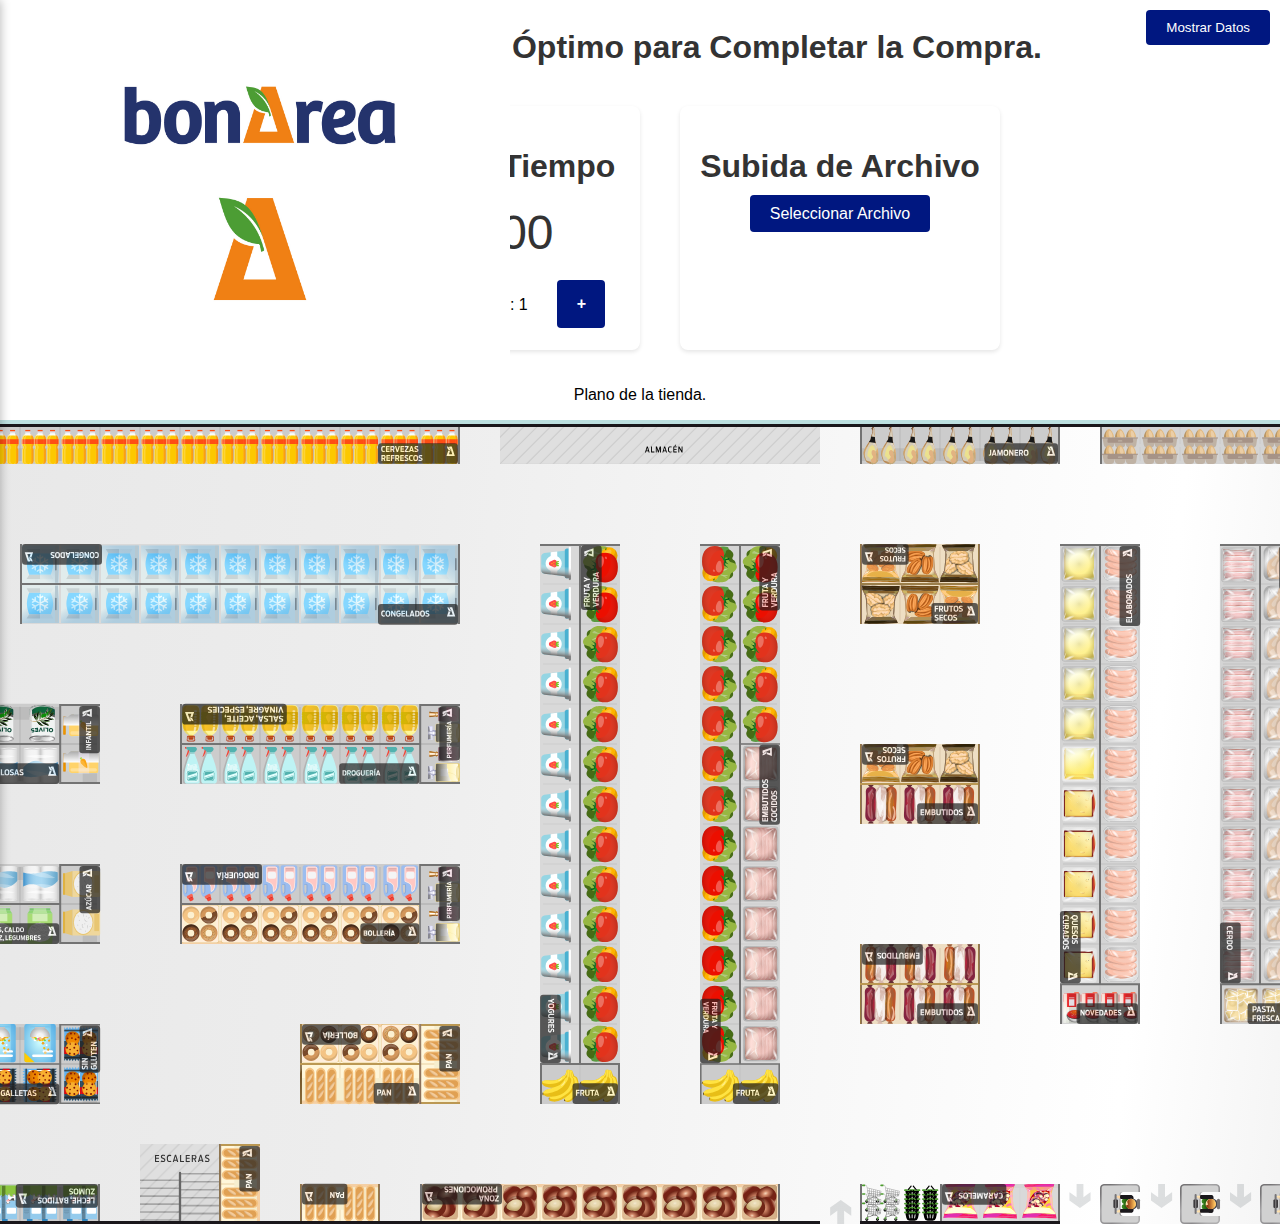
<file: UI/index.html>
<!DOCTYPE html>
<html>

<head>
	<meta charset="utf-8">
	<meta name="viewport" content="width=device-width, initial-scale=1">
	<title>Hackathon 2023</title>
	<link rel="stylesheet" href="style.css" />
</head>

<body>

	<h1>ROCC: Recorrido Óptimo para Completar la Compra.</h1>

	<div class="logo"></div>

	<div class="container">
		<button id="openSidebarButton" class="open-sidebar-button">Mostrar Datos</button>
		<span>
			<h1>Contador de Tiempo</h1>
			<div class="timer" id="timer">00:00:00</div>
			<div class="divSpeed">
				<button type="button" onclick="modifySpeed('remove')"> - </button>
				<p id="speed_text"></p>
				<button type="button" onclick="modifySpeed('add')"> + </button>
			</div>
		</span>
		<span>
			<h1>Subida de Archivo</h1>
			<input type="file" name="fileInput" id="fileInput" class="file-input" size="24" accept='.csv' alt="" />
			<label for="fileInput" class="file-label">Seleccionar Archivo</label>
			<div id="fileName" class="file-name"></div>
		</span>
	</div>

	<p>Plano de la tienda.</p>

	<div id="container">
		<canvas id="supermarket">
			Your browser does not support the HTML canvas tag.</canvas>
	</div>

	<div class="sidebar" id="sidebar">
		<button id="closeSidebarButton" class="close-sidebar-button">X</button>
		<random-data-table></random-data-table>
	  </div>
	<script src="script.js"></script>
	<script type="module" src="random-data-table.js"></script>
</body>

</html>
</file>
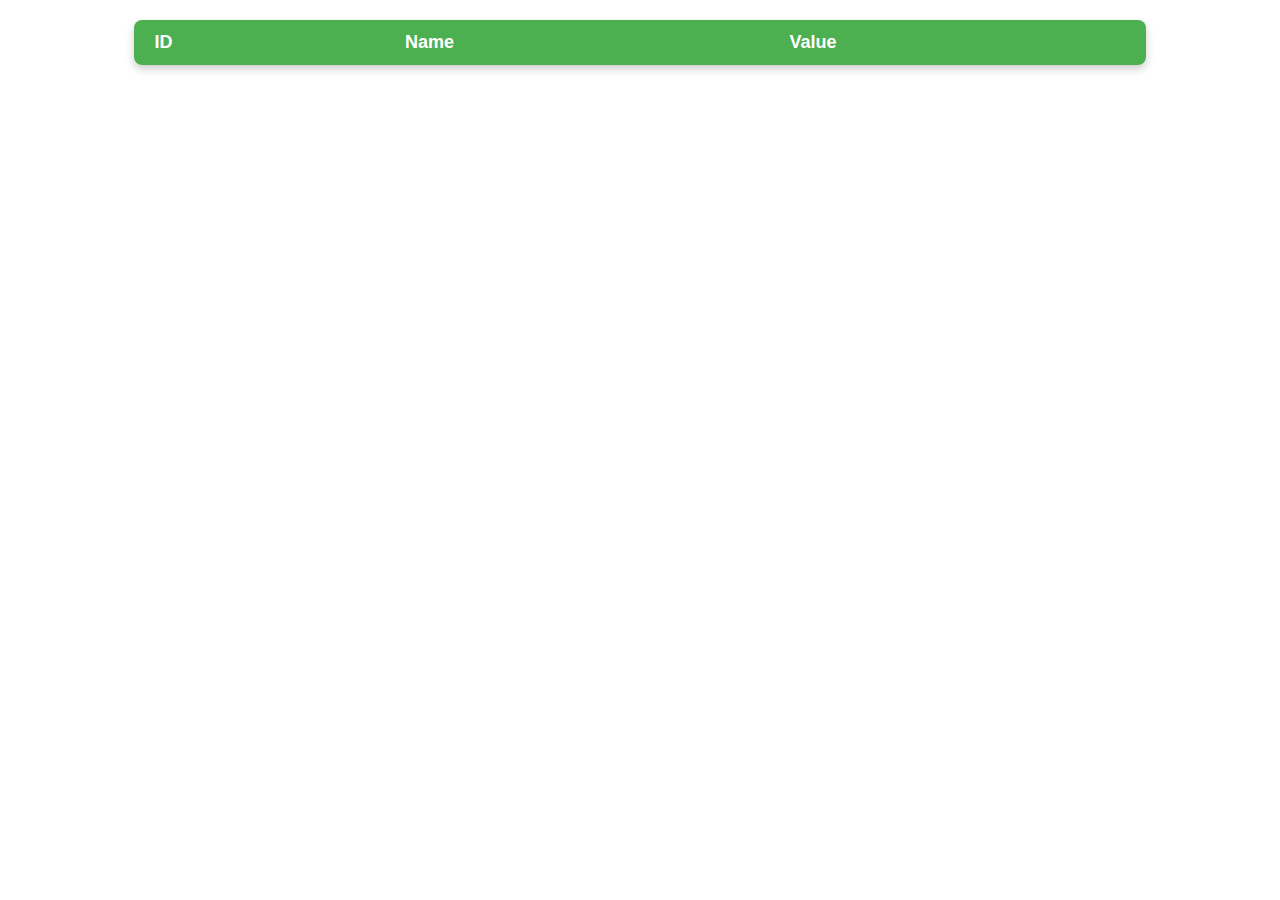
<file: UI/test/index.html>
<!DOCTYPE html>
<html lang="en">
<head>
    <meta charset="UTF-8">
    <meta name="viewport" content="width=device-width, initial-scale=1.0">
    <title>Random Data Table</title>
    <script type="module" src="random-data-table.js"></script>
</head>
</head>
<body>
    <random-data-table></random-data-table>
    <script>
        // Assuming you have a new set of data
        // New data to set
        const newData = [
            { id: 1, name: 'New Item 1', value: 120 },
            { id: 2, name: 'New Item 2', value: 85 },
            // ... more data
        ];

        // customElements.whenDefined('random-data-table').then(() => {
        //     const dataTable = document.querySelector('random-data-table');
        //     dataTable.setData(newData);
        // });

        // Select the custom element
        // const dataTable = document.querySelector('random-data-table');

        // // Update the data in the table
        // dataTable.setData(newData);

    </script>
</body>
</html>
</file>
<file: UI/style.css>
body {
    display: flex;
    align-items: center;
    flex-direction: column;
}

#container {
    border-top: 4px solid rgba(123, 194, 194, 0.500);
    border-left: 4px solid rgba(123, 194, 194, 0.500);
    border-right: 4px solid rgba(123, 194, 194, 0.500);
    width: 1880px;
    height: 800px;
    background-image: url("img/planogram_image.svg");
    background-repeat: no-repeat;
    background-size: 1880px 800px;
}

.divSpeed {
    display: flex;
    width: 20em;
    justify-content: space-around;
}

.divSpeed button {
    width: 3em;
    height: 3em;
    font-size: 16px;
    font-weight: 900;
}

body {
    font-family: Arial, sans-serif;
}

.container {
    text-align: center;
    display: flex;
    flex-wrap: wrap;
    justify-content: center;
}

.container > span {
    padding: 20px;
    background-color: #fff;
    border-radius: 8px;
    box-shadow: 0 2px 4px rgba(0, 0, 0, 0.1);
    display: block;
    margin-bottom: 20px;
    margin: 20px;
}

h1 {
    color: #333;
    margin-bottom: 20px;
}

.timer {
    font-size: 48px;
    color: #333;
    margin-bottom: 20px;
}

.file-input {
    display: none;
}

.file-label {
    background-color: #001780;
    color: #fff;
    border: none;
    border-radius: 4px;
    padding: 10px 20px;
    cursor: pointer;
    transition: background-color 0.3s ease;
}

.file-label:hover {
    background-color: #96a7cd;
}

.file-name {
    margin-top: 10px;
    color: #333;
}

.divSpeed {
    display: flex;
    width: 20em;
    justify-content: space-around;
  }
  
  .divSpeed button {
    width: 3em;
    height: 3em;
    font-size: 16px;
    font-weight: 900;
    background-color: #001780;
    color: #fff;
    border: none;
    border-radius: 4px;
    cursor: pointer;
    transition: background-color 0.3s ease;
  }
  
  .divSpeed button:hover {
    background-color: #c1d0eb;
    color: #001780;
  }



  .sidebar {
    overflow: scroll;
    width: 80%;
    height: 100vh;
    background-color: #f6f7f7;
    position: fixed;
    top: 0;
    left: -80%;
    transition: left 0.3s ease;
    box-shadow: 0 0 10px rgba(0, 0, 0, 0.3);
    z-index: 1;
  }

  .sidebar.open {
    left: 0;
  }

  .close-sidebar-button {
    position: absolute;
    top: 10px;
    right: 10px;
    background-color: #001780;
    color: #fff;
    border: none;
    border-radius: 4px;
    padding: 5px 10px;
    cursor: pointer;
    transition: background-color 0.3s ease;
  }

  .close-sidebar-button:hover {
    background-color: #c1d0eb;
    color: #001780;
  }

  .open-sidebar-button {
    position: fixed;
    top: 10px;
    right: 10px;
    background-color: #001780;
    color: #fff;
    border: none;
    border-radius: 4px;
    padding: 10px 20px;
    cursor: pointer;
    transition: background-color 0.3s ease;
  }

  .open-sidebar-button:hover {
    background-color: #c1d0eb;
    color: #001780;
  }

  .logo {
    position: absolute;
    top: 10px;
    left: 10px;
    background-image: url("img/logo.jpeg");
    background-repeat: no-repeat;
    background-size: contain;
    height: 500px;
    width: 500px;
  }
</file>
